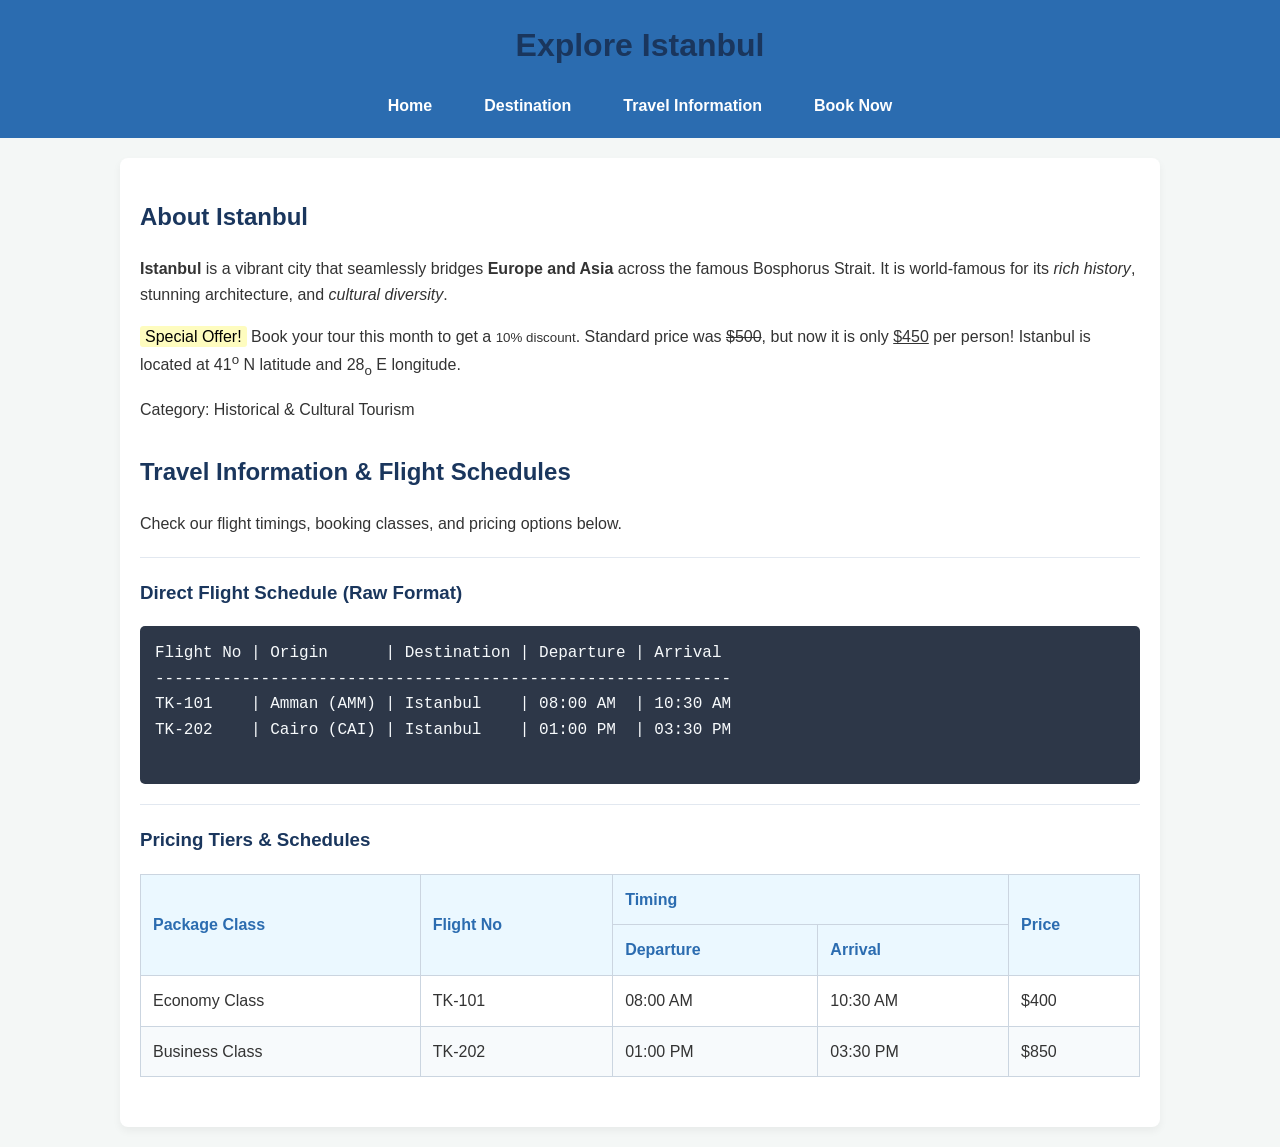
<file: index.html>
<!DOCTYPE html>
<html lang="en">
<head>
    <meta charset="UTF-8">
    <meta name="viewport" content="width=device-width, initial-scale=1.0">
    <meta name="description" content="Explore the beauty of Istanbul with our complete travel guide and book your trip today.">
    <meta name="keywords" content="travel, Istanbul, Turkey, booking, flights, hotels">
    <meta name="author" content="Hind Bundoq">

    <title>Istanbul Travel Guide - Home</title>

<!-- Link to Favicon -->
    <link rel="icon" href="https://cdn-icons-png.flaticon.com/512/201/201623.png" type="image/png">
 <!-- Link to external CSS file -->
    <link rel="stylesheet" href="style.css">
</head>
<body>
    <!-- Header and Navigation Section -->
    <header>
        <h1>Explore Istanbul</h1>
        <nav>
            <ul>
                <li><a href="index.html">Home</a></li>
                <li><a href="#destination">Destination</a></li>
                <li><a href="#travel-info">Travel Information</a></li>
                <li><a href="booking.html">Book Now</a></li>
            </ul>
        </nav>
    </header>

    <!-- Main Content Area -->
    <main>
        <!-- 3. Destination Introduction Section -->
        <section id="destination">
            <h2>About Istanbul</h2>
            
            <p>
                <strong>Istanbul</strong> is a vibrant city that seamlessly bridges <b>Europe and Asia</b> across the famous Bosphorus Strait. 
                It is world-famous for its <em>rich history</em>, stunning architecture, and <i>cultural diversity</i>.
            </p>

            <p>
                <mark>Special Offer!</mark> Book your tour this month to get a <small>10% discount</small>. 
                Standard price was <del>$500</del>, but now it is only <ins>$450</ins> per person! 
                Istanbul is located at 41<sup>o</sup> N latitude and 28<sub>o</sub> E longitude.
            </p>

            <div>
                <span>Category: Historical & Cultural Tourism</span>
            </div>
        </section>

    <!-- 4. Travel Information Section -->
        <article id="travel-info">
            <h2>Travel Information & Flight Schedules</h2>
            <p>Check our flight timings, booking classes, and pricing options below.</p>
            
            <hr>

            <!-- Preformatted Text Example -->
            <h3>Direct Flight Schedule (Raw Format)</h3>
            <pre>
Flight No | Origin      | Destination | Departure | Arrival
------------------------------------------------------------
TK-101    | Amman (AMM) | Istanbul    | 08:00 AM  | 10:30 AM
TK-202    | Cairo (CAI) | Istanbul    | 01:00 PM  | 03:30 PM
            </pre>

            <hr>

            <!-- Rule 2: HTML Table Layout -->
            <h3>Pricing Tiers & Schedules</h3>
            <table border="1">
                <thead>
                    <tr>
                        <th rowspan="2">Package Class</th>
                        <th rowspan="2">Flight No</th>
                        <th colspan="2">Timing</th>
                        <th rowspan="2">Price</th>
                    </tr>
                    <tr>
                        <th>Departure</th>
                        <th>Arrival</th>
                    </tr>
                </thead>
                <tbody>
                    <tr>
                        <td>Economy Class</td>
                        <td>TK-101</td>
                        <td>08:00 AM</td>
                        <td>10:30 AM</td>
                        <td>$400</td>
                    </tr>
                    <tr>
                        <td>Business Class</td>
                        <td>TK-202</td>
                        <td>01:00 PM</td>
                        <td>03:30 PM</td>
                        <td>$850</td>
                    </tr>
                </tbody>
            </table>
        </article>
    </main>

    










</body>
</html>
</file>
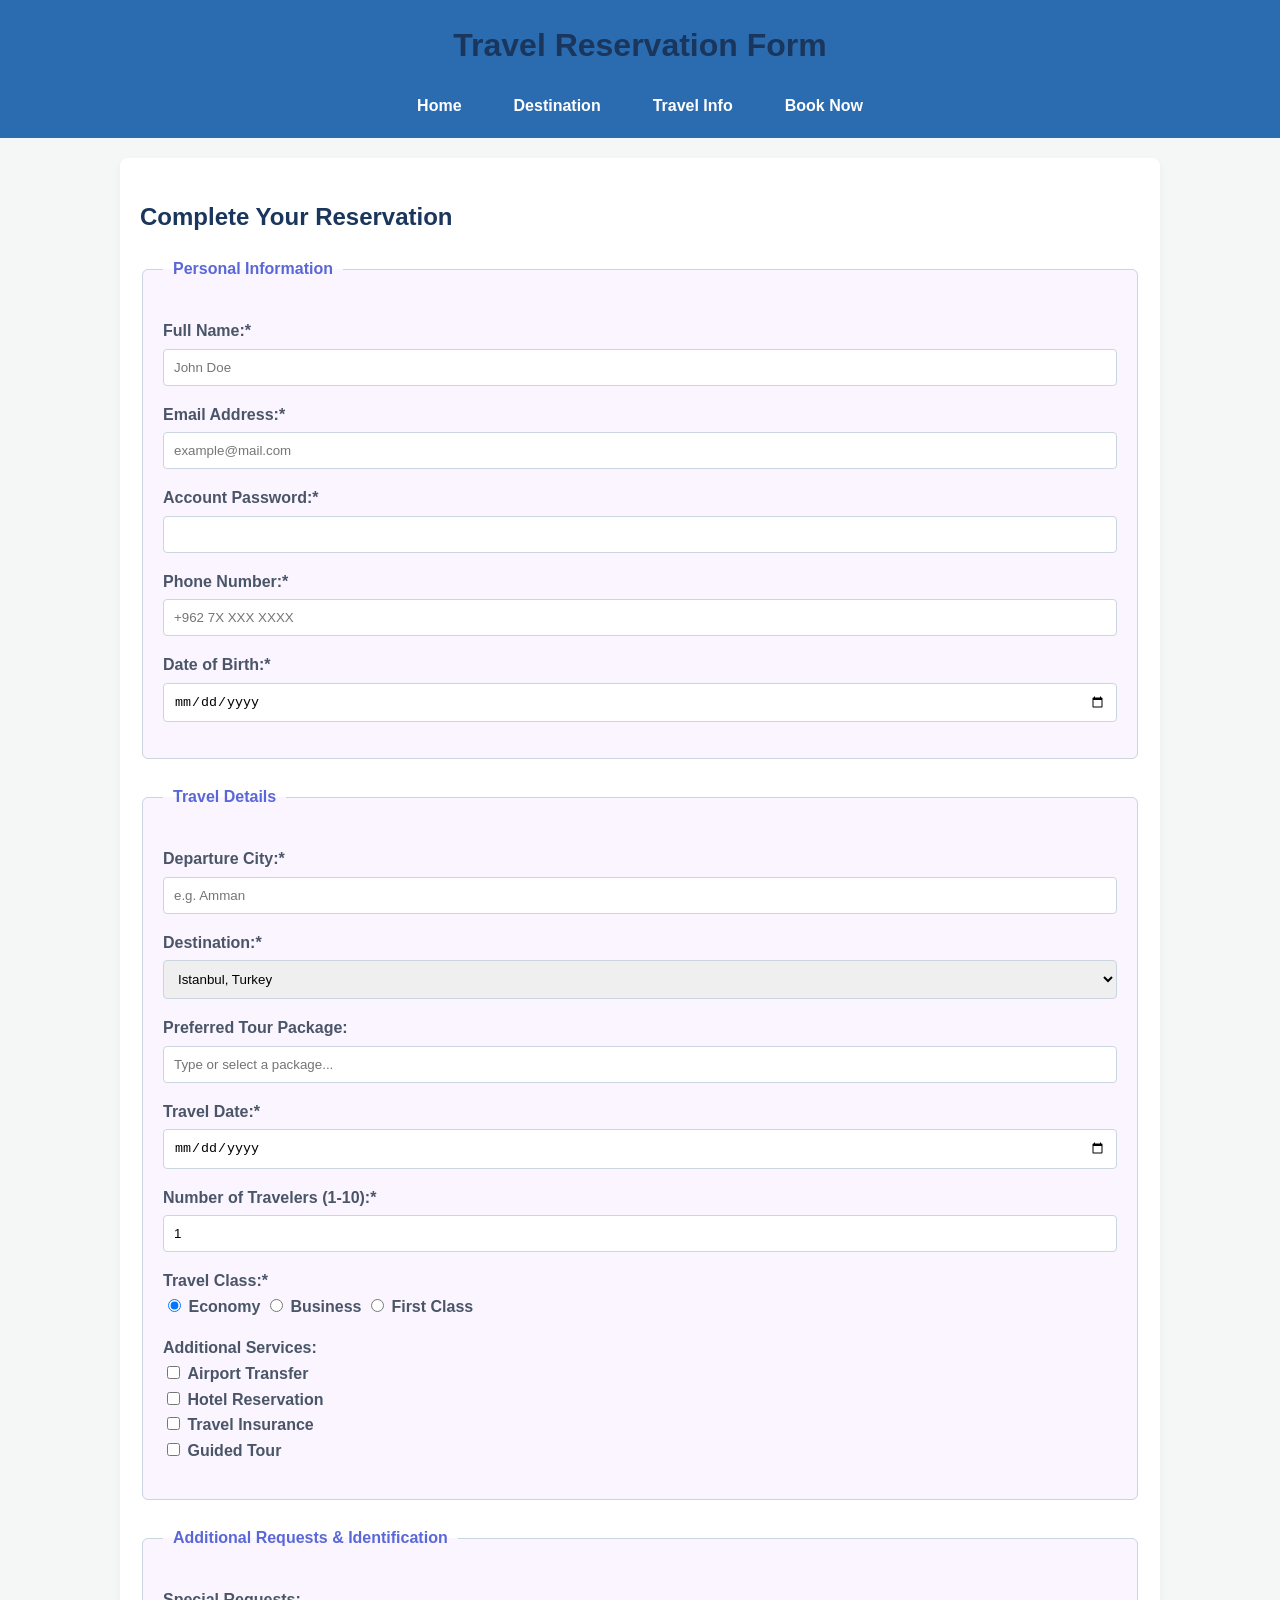
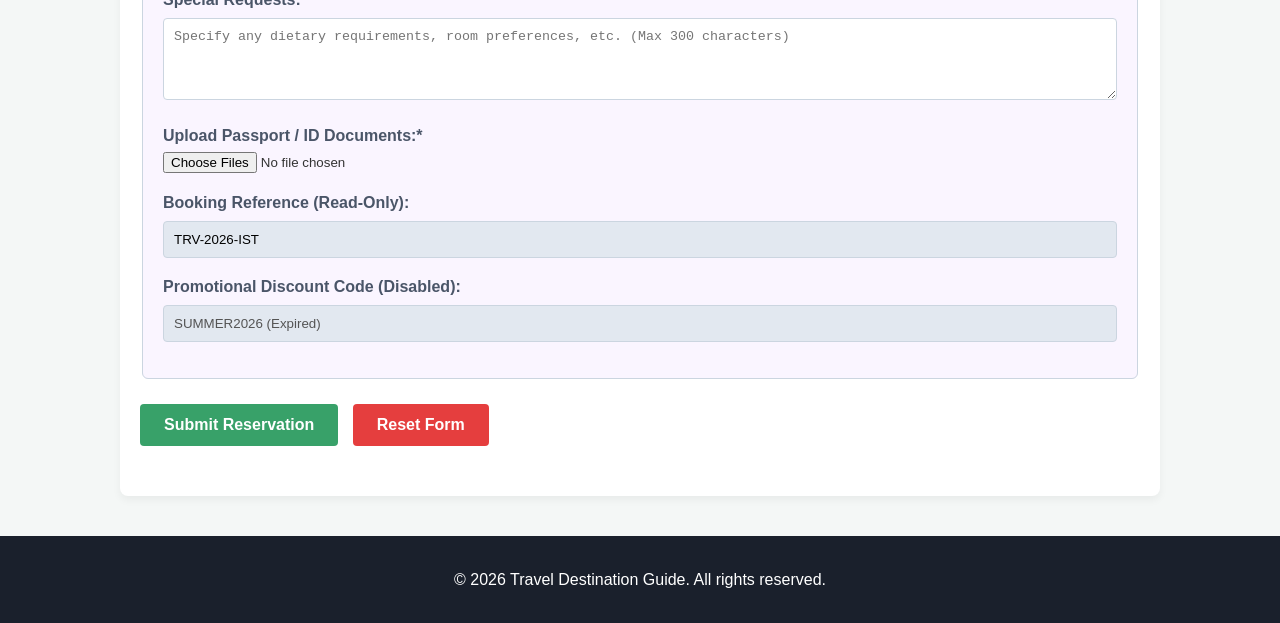
<file: booking.html>
<!DOCTYPE html>
<html lang="en">
<head>
    <meta charset="UTF-8">
    <meta name="viewport" content="width=device-width, initial-scale=1.0">
    <meta name="description" content="Book your dream tour to Istanbul with our simple reservation form.">
    <title>Istanbul Travel Guide - Booking Form</title>
    
    <link rel="icon" href="https://cdn-icons-png.flaticon.com/512/201/201623.png" type="image/png">
    <link rel="stylesheet" href="style.css">
</head>
<body>

    <header>
        <h1>Travel Reservation Form</h1>
        <nav>
            <ul>
                <li><a href="index.html">Home</a></li>
                <li><a href="index.html#destination">Destination</a></li>
                <li><a href="index.html#travel-info">Travel Info</a></li>
                <li><a href="booking.html">Book Now</a></li>
            </ul>
        </nav>
    </header>

    <main>
        <section>
            <h2>Complete Your Reservation</h2>

            <!-- Form Start -->
            <form action="#" method="POST" autocomplete="on" target="_self">
                
                <!-- Section 1: Personal Information -->
                <fieldset>
                    <legend>Personal Information</legend>
                    
                    <p>
                        <label for="full-name">Full Name:*</label><br>
                        <input type="text" id="full-name" name="fullName" placeholder="John Doe" required>
                    </p>

                    <p>
                        <label for="email">Email Address:*</label><br>
                        <input type="email" id="email" name="userEmail" placeholder="example@mail.com" required>
                    </p>

                    <p>
                        <label for="password">Account Password:*</label><br>
                        <input type="password" id="password" name="userPassword" required>
                    </p>

                    <p>
                        <label for="phone">Phone Number:*</label><br>
                        <input type="tel" id="phone" name="userPhone" placeholder="+962 7X XXX XXXX" required>
                    </p>

                    <p>
                        <label for="dob">Date of Birth:*</label><br>
                        <input type="date" id="dob" name="userDOB" required>
                    </p>
                </fieldset>


                <!-- Section 2: Travel Details & Selection Controls -->
                <fieldset>
                    <legend>Travel Details</legend>

                    <p>
                        <label for="departure-city">Departure City:*</label><br>
                        <input type="text" id="departure-city" name="departureCity" placeholder="e.g. Amman" required>
                    </p>

                    <!-- Dropdown selection grouped using <optgroup> -->
                    <p>
                        <label for="destination-select">Destination:*</label><br>
                        <select id="destination-select" name="destination" required>
                            <option value="">-- Select a Destination --</option>
                            <optgroup label="Middle East">
                                <option value="istanbul" selected>Istanbul, Turkey</option>
                                <option value="dubai">Dubai, UAE</option>
                                <option value="amman">Amman, Jordan</option>
                            </optgroup>
                            <optgroup label="Europe">
                                <option value="paris">Paris, France</option>
                                <option value="rome">Rome, Italy</option>
                                <option value="london">London, UK</option>
                            </optgroup>
                            <optgroup label="Asia">
                                <option value="tokyo">Tokyo, Japan</option>
                                <option value="bangkok">Bangkok, Thailand</option>
                            </optgroup>
                        </select>
                    </p>

                    <!-- Searchable List tied to a <datalist> -->
                    <p>
                        <label for="preferred-package">Preferred Tour Package:</label><br>
                        <input type="text" id="preferred-package" name="preferredPackage" list="package-options" placeholder="Type or select a package...">
                        <datalist id="package-options">
                            <option value="Istanbul Historical Classic (3 Days)">
                            <option value="Bosphorus & Asian Side Cruise (5 Days)">
                            <option value="Turkey Cultural Grand Tour (7 Days)">
                            <option value="VIP Private Luxury Tour">
                        </datalist>
                    </p>

                    <p>
                        <label for="travel-date">Travel Date:*</label><br>
                        <input type="date" id="travel-date" name="travelDate" required>
                    </p>

                    <p>
                        <label for="travelers-count">Number of Travelers (1-10):*</label><br>
                        <input type="number" id="travelers-count" name="travelersCount" min="1" max="10" value="1" required>
                    </p>

                    <!-- Single selection Radio Buttons -->
                    <p>
                        <label>Travel Class:*</label><br>
                        <input type="radio" id="class-economy" name="travelClass" value="economy" checked>
                        <label for="class-economy">Economy</label>
                        
                        <input type="radio" id="class-business" name="travelClass" value="business">
                        <label for="class-business">Business</label>
                        
                        <input type="radio" id="class-first" name="travelClass" value="first">
                        <label for="class-first">First Class</label>
                    </p>

                    <!-- Multiple selections Checkboxes -->
                    <p>
                        <label>Additional Services:</label><br>
                        <input type="checkbox" id="service-transfer" name="services" value="airport-transfer">
                        <label for="service-transfer">Airport Transfer</label><br>

                        <input type="checkbox" id="service-hotel" name="services" value="hotel-reservation">
                        <label for="service-hotel">Hotel Reservation</label><br>

                        <input type="checkbox" id="service-insurance" name="services" value="travel-insurance">
                        <label for="service-insurance">Travel Insurance</label><br>

                        <input type="checkbox" id="service-tour" name="services" value="guided-tour">
                        <label for="service-tour">Guided Tour</label>
                    </p>
                </fieldset>

                <!-- Section 3: Advanced Features & Attributes Demonstration -->
                <fieldset>
                    <legend>Additional Requests & Identification</legend>

                    <!-- Special Requests (textarea with maxlength and placeholder) -->
                    <p>
                        <label for="special-requests">Special Requests:</label><br>
                        <textarea id="special-requests" name="specialRequests" rows="4" cols="50" maxlength="300" placeholder="Specify any dietary requirements, room preferences, etc. (Max 300 characters)"></textarea>
                    </p>

                    <!-- Document Upload (file input with required and multiple) -->
                    <p>
                        <label for="passport-files">Upload Passport / ID Documents:*</label><br>
                        <input type="file" id="passport-files" name="passportFiles" accept=".pdf,.png,.jpg,.jpeg" multiple required>
                    </p>

                    <!-- Attributes Demonstration: readonly, disabled, size -->
                    <p>
                        <label for="booking-ref">Booking Reference (Read-Only):</label><br>
                        <input type="text" id="booking-ref" name="bookingRef" value="TRV-2026-IST" readonly size="25">
                    </p>

                    <p>
                        <label for="promo-code">Promotional Discount Code (Disabled):</label><br>
                        <input type="text" id="promo-code" name="promoCode" value="SUMMER2026 (Expired)" disabled size="30">
                    </p>
                </fieldset>

                <!-- Action Buttons: Submit and Reset -->
                <p>
                    <button type="submit">Submit Reservation</button>
                    <button type="reset">Reset Form</button>
                </p>

            </form>
            <!-- Form End -->

        </section>
    </main>

    <!-- Semantic Footer Block -->
    <footer>
        <p>&copy; 2026 Travel Destination Guide. All rights reserved.</p>
    </footer>

</body>
</html>
</file>
<file: style.css>
/* ==========================================
   1. General Setup & Base Styles
   ========================================== */
body {
    font-family: 'Segoe UI', Tahoma, Geneva, Verdana, sans-serif;
    line-height: 1.6;
    margin: 0;
    padding: 0;
    background-color: #f4f7f6;
    color: #333;
}

/* Container Spacing for Main Layout */
main {
    max-width: 1000px;
    margin: 20px auto;
    padding: 20px;
    background-color: #ffffff;
    box-shadow: 0 4px 8px rgba(0,0,0,0.05);
    border-radius: 8px;
}

/* Headers Styling (Logical Hierarchy) */
h1, h2, h3 {
    color: #1a365d;
}

h1 {
    margin-top: 0;
}

/* ==========================================
   2. Header & Navigation Menu
   ========================================== */
header {
    background-color: #2b6cb0;
    color: white;
    padding: 20px;
    text-align: center;
}

nav ul {
    list-style: none;
    padding: 0;
    margin: 15px 0 0 0;
    display: flex;
    justify-content: center;
    gap: 20px;
}

nav ul li a {
    color: white;
    text-decoration: none;
    font-weight: bold;
    padding: 8px 16px;
    border-radius: 4px;
    transition: background-color 0.3s ease;
}

nav ul li a:hover {
    background-color: #2c5282;
}

/* ==========================================
   3. Sections, Articles & Text Formatting
   ========================================== */
section, article {
    margin-bottom: 30px;
}

hr {
    border: 0;
    height: 1px;
    background: #e2e8f0;
    margin: 20px 0;
}

/* Preformatted Text Box */
pre {
    background-color: #2d3748;
    color: #f7fafc;
    padding: 15px;
    border-radius: 5px;
    overflow-x: auto;
    font-family: 'Courier New', Courier, monospace;
}

/* Inline Formatting Adjustments */
mark {
    background-color: #fefcbf;
    padding: 2px 5px;
    border-radius: 3px;
}

/* ==========================================
   4. Tables (Data Presentation)
   ========================================== */
table {
    width: 100%;
    border-collapse: collapse;
    margin-top: 15px;
}

th, td {
    border: 1px solid #cbd5e0;
    padding: 12px;
    text-align: left;
}

th {
    background-color: #ebf8ff;
    color: #2b6cb0;
}

tbody tr:nth-child(even) {
    background-color: #f7fafc;
}

/* ==========================================
   5. Forms & Selection Controls (booking.html)
   ========================================== */
fieldset {
    border: 1px solid #cbd5e0;
    border-radius: 6px;
    padding: 20px;
    margin-bottom: 25px;
    background-color: #faf5ff;
}

legend {
    font-weight: bold;
    color: #5a67d8;
    padding: 0 10px;
}

label {
    font-weight: 600;
    color: #4a5568;
}

input[type="text"],
input[type="email"],
input[type="password"],
input[type="tel"],
input[type="date"],
input[type="number"],
select,
textarea {
    width: 100%;
    padding: 10px;
    margin-top: 5px;
    border: 1px solid #cbd5e0;
    border-radius: 4px;
    box-sizing: border-box; /* Ensures width includes padding */
}

input[readonly], input[disabled] {
    background-color: #e2e8f0;
    cursor: not-allowed;
}

/* Form Buttons */
button {
    padding: 12px 24px;
    font-size: 16px;
    font-weight: bold;
    border: none;
    border-radius: 4px;
    cursor: pointer;
    margin-right: 10px;
}

button[type="submit"] {
    background-color: #38a169;
    color: white;
}

button[type="submit"]:hover {
    background-color: #2f855a;
}

button[type="reset"] {
    background-color: #e53e3e;
    color: white;
}

button[type="reset"]:hover {
    background-color: #c53030;
}

/* ==========================================
   6. Media, Aside & Footer
   ========================================== */
img, video, iframe {
    max-width: 100%;
    border-radius: 6px;
}

aside {
    background-color: #feebc8;
    border-left: 5px solid #dd6b20;
    padding: 15px;
    margin-top: 20px;
    border-radius: 4px;
}

footer {
    background-color: #1a202c;
    color: white;
    text-align: center;
    padding: 15px;
    margin-top: 40px;
}
</file>
